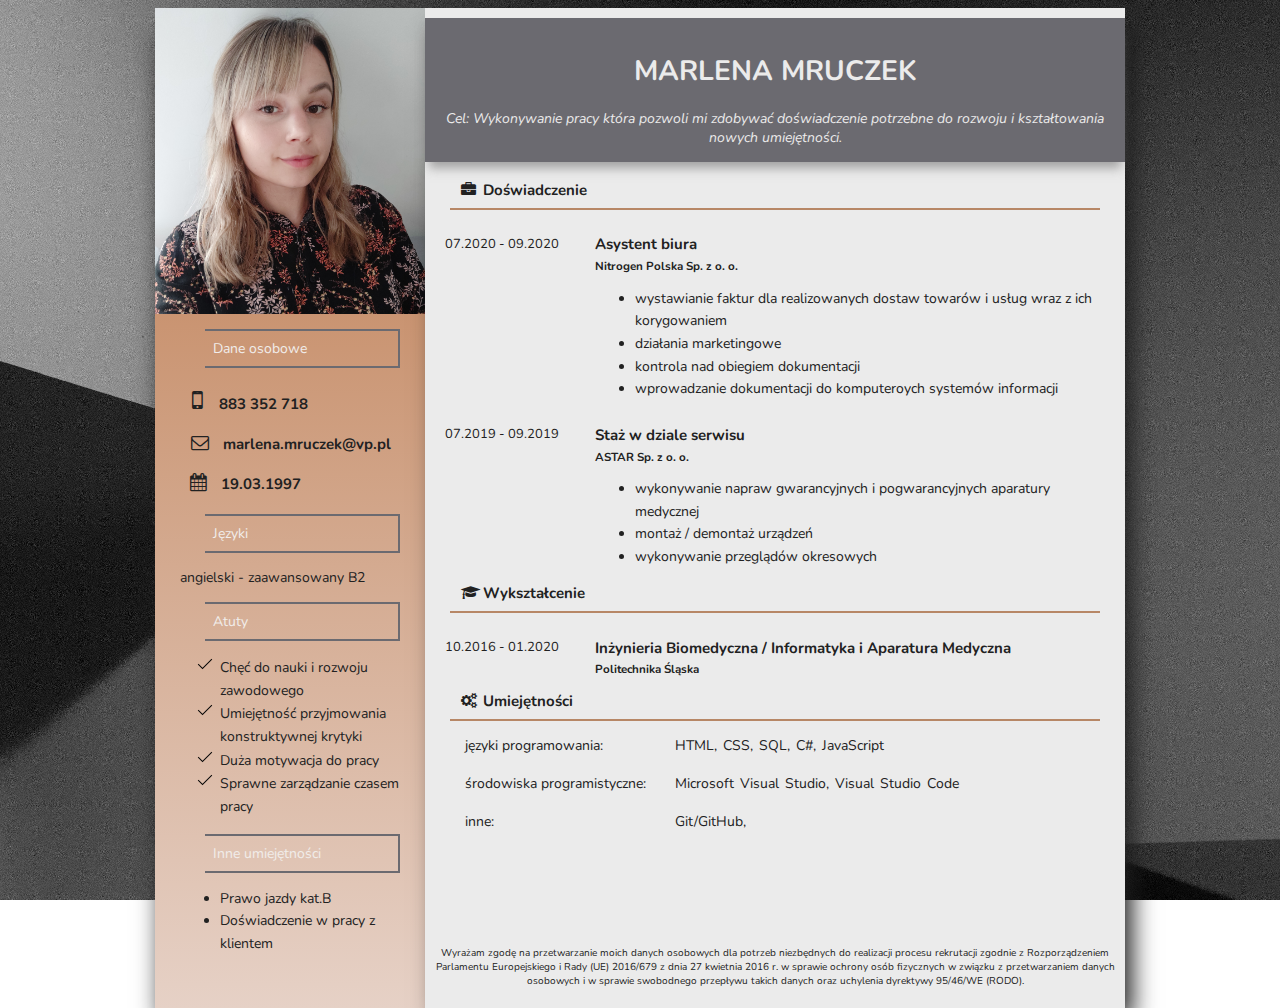
<file: index.html>
<html lang ="pl">

	<head>
		<meta charset="utf-8"/>
		<title> CV Marlena Mruczek </title>
		<link rel="stylesheet" href="style.css" type="text/css">
		<link rel="stylesheet" href="fontello/css/fontello.css" type="text/css">
		<link rel="preconnect" href="https://fonts.googleapis.com">
		<link rel="preconnect" href="https://fonts.gstatic.com" crossorigin>
		<link href="https://fonts.googleapis.com/css2?family=Nunito&display=swap" rel="stylesheet">
		<link href='https://css.gg/code.css' rel='stylesheet'>
	</head>
	
	<body>
	
		<main>
			
		
			<aside>
								
				<figure>
					<img width="270px" src="zdj.jpg" />
						
				</figure>
					
				<section>
				<header>Dane osobowe</header>
					

					<h4><i class=" icon-mobile"></i>  883 352 718 </h4>
					<h4> &thinsp; <i class="  icon-mail"></i> &thinsp;  marlena.mruczek@vp.pl </h4>
					<h4> &thinsp;&thinsp;<i class="  icon-calendar"></i>&thinsp;&thinsp;	19.03.1997 </h4>
				
				</section>

				<section>
				<header>Języki</header>
					
				

					<p>angielski - zaawansowany B2</p>
				</section>
				
				<section>
				<header>Atuty</header>
				
					<ul id="checked">
						<li> Chęć do nauki i rozwoju zawodowego </li>
						<li> Umiejętność przyjmowania konstruktywnej krytyki </li>
						<li> Duża motywacja do pracy </li>
						<li> Sprawne zarządzanie czasem pracy </li>
					</ul>
				</section>
				
				<section>
				<header>Inne umiejętności</header>
				
				
					<ul class="checked">
						<li > Prawo jazdy kat.B </li>
						<li> Doświadczenie w pracy z klientem </li>
						
					</ul>

				</section>
					
				
					
			</aside>
			<div id="information">
				<header>
			
					<h1 id="imie">MARLENA MRUCZEK</h1>
					<i>Cel: Wykonywanie pracy która pozwoli mi zdobywać doświadczenie potrzebne do rozwoju i kształtowania nowych umiejętności.</i>
			
				</header>
				
				<h3 class="titleinfo"><i class=" icon-briefcase"></i> Doświadczenie</h3>
				
				 <div class="date"> 
					
					07.2020 - 09.2020
				 
				 </div>
				 
				 <div class="jobinfo">
					 <h4>Asystent biura</h4>
					 <h5> Nitrogen Polska Sp. z o. o. </h5>
						<ul>
						<li>wystawianie faktur dla realizowanych dostaw towarów i usług wraz z ich korygowaniem</li>
						<li>działania marketingowe</li>
						<li>kontrola nad obiegiem dokumentacji</li>
						<li>wprowadzanie dokumentacji do komputeroych systemów informacji</li>
						</ul>
				 </div>
				  <div class="date"> 
					
					07.2019 - 09.2019
				 
				 </div>
				 
				 <div class="jobinfo">
					 <h4>Staż w dziale serwisu</h4>
					 <h5> ASTAR Sp. z o. o. </h5>
						<ul>
							<li> wykonywanie napraw gwarancyjnych i pogwarancyjnych aparatury medycznej </li>
							<li>  montaż / demontaż urządzeń </li>
							<li> wykonywanie przeglądów okresowych  </li>
						</ul>
				 </div>
				 <h3 class="titleinfo"><i class=" icon-graduation-cap"></i> Wykształcenie</h3>
					<div class="date"> 
					
					10.2016 - 01.2020
				 
					</div>
				  <div class="jobinfo">
					 <h4>Inżynieria Biomedyczna / Informatyka i Aparatura Medyczna</h4>
					 <h5> Politechnika Śląska</h5>
					
				 </div>
				 
				 <h3 class="titleinfo"><i class=" icon-cog-alt"></i> Umiejętności </h3>
				 <div id="skilltitle">
					  języki programowania:   </br></br>
					środowiska programistyczne:  </br> </br> 
					 inne: </br></br>
					 
				 </div>
				 <div id="skillinfo">
					    HTML, CSS, SQL, C#, JavaScript </br></br>
					    Microsoft Visual Studio, Visual Studio Code    </br></br>
						Git/GitHub,  </br></br>	 
				 </div>
				
			<footer>
			Wyrażam zgodę na przetwarzanie moich danych osobowych dla potrzeb niezbędnych do realizacji procesu rekrutacji zgodnie z Rozporządzeniem Parlamentu Europejskiego
			i Rady (UE) 2016/679 z dnia 27 kwietnia 2016 r. w sprawie ochrony osób fizycznych w związku z przetwarzaniem danych osobowych i w sprawie swobodnego przepływu takich danych oraz uchylenia dyrektywy 95/46/WE (RODO).
			</footer>
				
			</div>
			

		</main>
		
	</body>
	
</html>
</file>
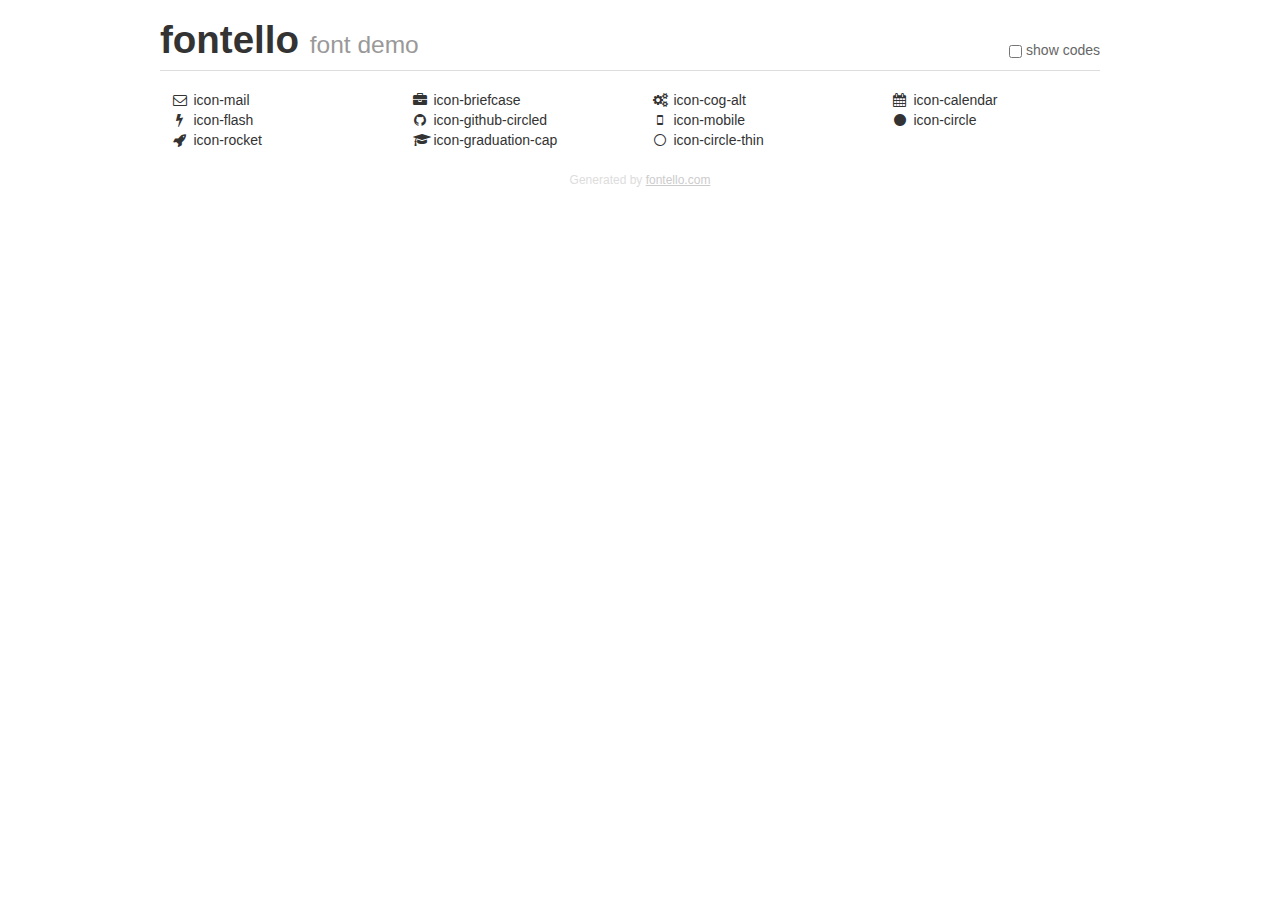
<file: fontello/demo.html>
<!DOCTYPE html>
<html>
  <head>
  <!--[if lt IE 9]><script language="javascript" type="text/javascript" src="//html5shim.googlecode.com/svn/trunk/html5.js"></script><![endif]-->
  <meta charset="UTF-8">
  <style>
    html {
      font-size: 100%;
      -webkit-text-size-adjust: 100%;
      -ms-text-size-adjust: 100%;
    }
    a:focus {
      outline: thin dotted #333;
      outline: 5px auto -webkit-focus-ring-color;
      outline-offset: -2px;
    }
    a:hover,
    a:active {
      outline: 0;
    }
    input {
      margin: 0;
      font-size: 100%;
      vertical-align: middle;
      *overflow: visible;
      line-height: normal;
    }
    input::-moz-focus-inner {
      padding: 0;
      border: 0;
    }
    body {
      margin: 0;
      font-family: "Helvetica Neue", Helvetica, Arial, sans-serif;
      font-size: 14px;
      line-height: 20px;
      color: #333;
      background-color: #fff;
    }
    a {
      color: #08c;
      text-decoration: none;
    }
    a:hover {
      color: #005580;
      text-decoration: underline;
    }
    .row {
      margin-left: -20px;
      *zoom: 1;
    }
    .row:before,
    .row:after {
      display: table;
      content: "";
      line-height: 0;
    }
    .row:after {
      clear: both;
    }
    .span3 {
      float: left;
      min-height: 1px;
      margin-left: 20px;
      width: 220px;
    }
    .container {
      width: 940px;
      margin-right: auto;
      margin-left: auto;
      *zoom: 1;
    }
    .container:before,
    .container:after {
      display: table;
      content: "";
      line-height: 0;
    }
    .container:after {
      clear: both;
    }
    small {
      font-size: 85%;
    }
    h1 {
      margin: 10px 0;
      font-family: inherit;
      font-weight: bold;
      line-height: 20px;
      color: inherit;
      text-rendering: optimizelegibility;
      line-height: 40px;
      font-size: 38.5px;
    }
    h1 small {
      font-weight: normal;
      line-height: 1;
      color: #999;
      font-size: 24.5px;
    }

    body {
      margin-top: 90px;
    }
    .header {
      position: fixed;
      top: 0;
      left: 50%;
      margin-left: -480px;
      background-color: #fff;
      border-bottom: 1px solid #ddd;
      padding-top: 10px;
      z-index: 10;
    }
    .footer {
      color: #ddd;
      font-size: 12px;
      text-align: center;
      margin-top: 20px;
    }
    .footer a {
      color: #ccc;
      text-decoration: underline;
    }
    .the-icons {
      font-size: 14px;
      line-height: 24px;
    }
    .switch {
      position: absolute;
      right: 0;
      bottom: 10px;
      color: #666;
    }
    .switch input {
      margin-right: 0.3em;
    }
    .codesOn .i-name {
      display: none;
    }
    .codesOn .i-code {
      display: inline;
    }
    .i-code {
      display: none;
    }
    @font-face {
      font-family: 'fontello';
      src: url('./font/fontello.eot?63334131');
      src: url('./font/fontello.eot?63334131#iefix') format('embedded-opentype'),
           url('./font/fontello.woff?63334131') format('woff'),
           url('./font/fontello.ttf?63334131') format('truetype'),
           url('./font/fontello.svg?63334131#fontello') format('svg');
      font-weight: normal;
      font-style: normal;
    }
    .demo-icon {
      font-family: "fontello";
      font-style: normal;
      font-weight: normal;
      speak: never;
     
      display: inline-block;
      text-decoration: inherit;
      width: 1em;
      margin-right: .2em;
      text-align: center;
      /* opacity: .8; */
     
      /* For safety - reset parent styles, that can break glyph codes*/
      font-variant: normal;
      text-transform: none;
     
      /* fix buttons height, for twitter bootstrap */
      line-height: 1em;
     
      /* Animation center compensation - margins should be symmetric */
      /* remove if not needed */
      margin-left: .2em;
     
      /* You can be more comfortable with increased icons size */
      /* font-size: 120%; */
     
      /* Font smoothing. That was taken from TWBS */
      -webkit-font-smoothing: antialiased;
      -moz-osx-font-smoothing: grayscale;
     
      /* Uncomment for 3D effect */
      /* text-shadow: 1px 1px 1px rgba(127, 127, 127, 0.3); */
    }
    </style>
    <link rel="stylesheet" href="css/animation.css"><!--[if IE 7]><link rel="stylesheet" href="css/" + font.fontname + "-ie7.css"><![endif]-->
    <script>
      function toggleCodes(on) {
        var obj = document.getElementById('icons');
      
        if (on) {
          obj.className += ' codesOn';
        } else {
          obj.className = obj.className.replace(' codesOn', '');
        }
      }
    </script>
  </head>
  <body>
    <div class="container header">
      <h1>fontello <small>font demo</small></h1>
      <label class="switch">
        <input type="checkbox" onclick="toggleCodes(this.checked)">show codes
      </label>
    </div>
    <div class="container" id="icons">
      <div class="row">
        <div class="span3" title="Code: 0xe800">
          <i class="demo-icon icon-mail">&#xe800;</i> <span class="i-name">icon-mail</span><span class="i-code">0xe800</span>
        </div>
        <div class="span3" title="Code: 0xe801">
          <i class="demo-icon icon-briefcase">&#xe801;</i> <span class="i-name">icon-briefcase</span><span class="i-code">0xe801</span>
        </div>
        <div class="span3" title="Code: 0xe802">
          <i class="demo-icon icon-cog-alt">&#xe802;</i> <span class="i-name">icon-cog-alt</span><span class="i-code">0xe802</span>
        </div>
        <div class="span3" title="Code: 0xe803">
          <i class="demo-icon icon-calendar">&#xe803;</i> <span class="i-name">icon-calendar</span><span class="i-code">0xe803</span>
        </div>
      </div>
      <div class="row">
        <div class="span3" title="Code: 0xe804">
          <i class="demo-icon icon-flash">&#xe804;</i> <span class="i-name">icon-flash</span><span class="i-code">0xe804</span>
        </div>
        <div class="span3" title="Code: 0xf09b">
          <i class="demo-icon icon-github-circled">&#xf09b;</i> <span class="i-name">icon-github-circled</span><span class="i-code">0xf09b</span>
        </div>
        <div class="span3" title="Code: 0xf10b">
          <i class="demo-icon icon-mobile">&#xf10b;</i> <span class="i-name">icon-mobile</span><span class="i-code">0xf10b</span>
        </div>
        <div class="span3" title="Code: 0xf111">
          <i class="demo-icon icon-circle">&#xf111;</i> <span class="i-name">icon-circle</span><span class="i-code">0xf111</span>
        </div>
      </div>
      <div class="row">
        <div class="span3" title="Code: 0xf135">
          <i class="demo-icon icon-rocket">&#xf135;</i> <span class="i-name">icon-rocket</span><span class="i-code">0xf135</span>
        </div>
        <div class="span3" title="Code: 0xf19d">
          <i class="demo-icon icon-graduation-cap">&#xf19d;</i> <span class="i-name">icon-graduation-cap</span><span class="i-code">0xf19d</span>
        </div>
        <div class="span3" title="Code: 0xf1db">
          <i class="demo-icon icon-circle-thin">&#xf1db;</i> <span class="i-name">icon-circle-thin</span><span class="i-code">0xf1db</span>
        </div>
      </div>
    <div class="container footer">Generated by <a href="https://fontello.com">fontello.com</a></div>
  </body>
</html>
</file>
<file: style.css>
body
{ 
	background-color:white;
	background-image:url('bcg.jpg');
	        background-attachment: fixed;
        background-position: center;
        background-size: cover;

font-family: 'Nunito', sans-serif;	
	font-size: 14px;
	color:#212121;
}

main
{
	width: 970px;
	margin-left: auto;
	margin-right: auto;
	box-shadow: 0px 20px 74px 3px rgba(0, 0, 0, 0.87);
}

aside
{
	float: left;
    background-image: linear-gradient(#bd794c, #e6d1c6);
	width: 270px;
	height: 1000px;
	box-shadow: 0px 20px 23px -6px #1E1E1E;


}
aside figure
{
	margin: 0;
	text-align: center;
}
aside section
{
	padding-left: 25px;
}
aside section header
{
		color: #f1edea;

		border-bottom: 2px solid #6B6A70;
		border-top: 2px solid #6B6A70;
		border-right: 2px solid #6B6A70;

		margin-top: 15px;
		margin-bottom:15px;
		margin-left: 25px;
		margin-right: 25px;
		padding: 8px;

}
#information
{	
	
	float:left;
	background-color:  #ebebeb;
	width: 700px;
	height: 1000px;

	box-shadow: 10px 15px 23px -3px #1E1E1E;

}

#information header
{
	text-align: center;
	margin-top: 10px;
	color: #ebebeb;
	padding:15px;
	background-color: #6B6A70;
	margin-bottom:10px;
	box-shadow: 0px 10px 10px -4px rgba(124, 124, 124, 0.67);

}

footer
{
	float:left;
	text-align: center;
	padding:10px;
	font-size:10px;

}
a:link
{
	color: black;
}
a:hover
{
	color: #6a6868;

}
#checked
{
	list-style: url('icons8-checkmark-16.png');
	
}

.date
{
	float:left;
	margin-left: 20px;
	width: 130px;
	margin-top: 10px;
	font-size: 13px;

	
}
.jobinfo
{	
	float:left;
	width: 500px;
	margin-left: 20px;
	line-height: 0.05cm;

}
li{
		line-height: 0.6cm;

}

h4
{
	font-size:15px;
}
h3
{
		font-size:15px;

}
.titleinfo
{

		border-bottom: 2px solid #b78766;
		margin-top: 10px;
		margin-bottom:15px;
		margin-left: 25px;
		margin-right: 25px;
		padding: 8px;
}
#skilltitle
{
		float:left;
		width:200px;
		margin-left: 40px;
		height: 200px
}
#skillinfo
{
		margin-left: 10px;
		float:left;
		width:330px;
		word-spacing: 2px;

}
</file>
<file: fontello/css/fontello.css>
@font-face {
  font-family: 'fontello';
  src: url('../font/fontello.eot?89595931');
  src: url('../font/fontello.eot?89595931#iefix') format('embedded-opentype'),
       url('../font/fontello.woff2?89595931') format('woff2'),
       url('../font/fontello.woff?89595931') format('woff'),
       url('../font/fontello.ttf?89595931') format('truetype'),
       url('../font/fontello.svg?89595931#fontello') format('svg');
  font-weight: normal;
  font-style: normal;
}
/* Chrome hack: SVG is rendered more smooth in Windozze. 100% magic, uncomment if you need it. */
/* Note, that will break hinting! In other OS-es font will be not as sharp as it could be */
/*
@media screen and (-webkit-min-device-pixel-ratio:0) {
  @font-face {
    font-family: 'fontello';
    src: url('../font/fontello.svg?89595931#fontello') format('svg');
  }
}
*/
[class^="icon-"]:before, [class*=" icon-"]:before {
  font-family: "fontello";
  font-style: normal;
  font-weight: normal;
  speak: never;

  display: inline-block;
  text-decoration: inherit;
  width: 1em;
  margin-right: .2em;
  text-align: center;
  /* opacity: .8; */

  /* For safety - reset parent styles, that can break glyph codes*/
  font-variant: normal;
  text-transform: none;

  /* fix buttons height, for twitter bootstrap */
  line-height: 1em;

  /* Animation center compensation - margins should be symmetric */
  /* remove if not needed */
  margin-left: .2em;

  /* you can be more comfortable with increased icons size */
  /* font-size: 120%; */

  /* Font smoothing. That was taken from TWBS */
  -webkit-font-smoothing: antialiased;
  -moz-osx-font-smoothing: grayscale;

  /* Uncomment for 3D effect */
  /* text-shadow: 1px 1px 1px rgba(127, 127, 127, 0.3); */
}

.icon-mail:before { content: '\e800';font-size: 18px; } /* '' */
.icon-briefcase:before { content: '\e801'; } /* '' */
.icon-cog-alt:before { content: '\e802'; } /* '' */
.icon-calendar:before { content: '\e803'; font-size: 18px; } /* '' */
.icon-flash:before { content: '\e804'; } /* '' */
.icon-github-circled:before { content: '\f09b';font-size: 18px; } /* '' */
.icon-mobile:before { content: '\f10b'; font-size: 25px; } /* '' */
.icon-circle:before { content: '\f111'; } /* '' */
.icon-rocket:before { content: '\f135'; } /* '' */
.icon-graduation-cap:before { content: '\f19d'; } /* '' */
.icon-circle-thin:before { content: '\f1db';font-size: 10px; } /* '' */
</file>
<file: fontello/css/animation.css>
/*
   Animation example, for spinners
*/
.animate-spin {
  -moz-animation: spin 2s infinite linear;
  -o-animation: spin 2s infinite linear;
  -webkit-animation: spin 2s infinite linear;
  animation: spin 2s infinite linear;
  display: inline-block;
}
@-moz-keyframes spin {
  0% {
    -moz-transform: rotate(0deg);
    -o-transform: rotate(0deg);
    -webkit-transform: rotate(0deg);
    transform: rotate(0deg);
  }

  100% {
    -moz-transform: rotate(359deg);
    -o-transform: rotate(359deg);
    -webkit-transform: rotate(359deg);
    transform: rotate(359deg);
  }
}
@-webkit-keyframes spin {
  0% {
    -moz-transform: rotate(0deg);
    -o-transform: rotate(0deg);
    -webkit-transform: rotate(0deg);
    transform: rotate(0deg);
  }

  100% {
    -moz-transform: rotate(359deg);
    -o-transform: rotate(359deg);
    -webkit-transform: rotate(359deg);
    transform: rotate(359deg);
  }
}
@-o-keyframes spin {
  0% {
    -moz-transform: rotate(0deg);
    -o-transform: rotate(0deg);
    -webkit-transform: rotate(0deg);
    transform: rotate(0deg);
  }

  100% {
    -moz-transform: rotate(359deg);
    -o-transform: rotate(359deg);
    -webkit-transform: rotate(359deg);
    transform: rotate(359deg);
  }
}
@-ms-keyframes spin {
  0% {
    -moz-transform: rotate(0deg);
    -o-transform: rotate(0deg);
    -webkit-transform: rotate(0deg);
    transform: rotate(0deg);
  }

  100% {
    -moz-transform: rotate(359deg);
    -o-transform: rotate(359deg);
    -webkit-transform: rotate(359deg);
    transform: rotate(359deg);
  }
}
@keyframes spin {
  0% {
    -moz-transform: rotate(0deg);
    -o-transform: rotate(0deg);
    -webkit-transform: rotate(0deg);
    transform: rotate(0deg);
  }

  100% {
    -moz-transform: rotate(359deg);
    -o-transform: rotate(359deg);
    -webkit-transform: rotate(359deg);
    transform: rotate(359deg);
  }
}
</file>
